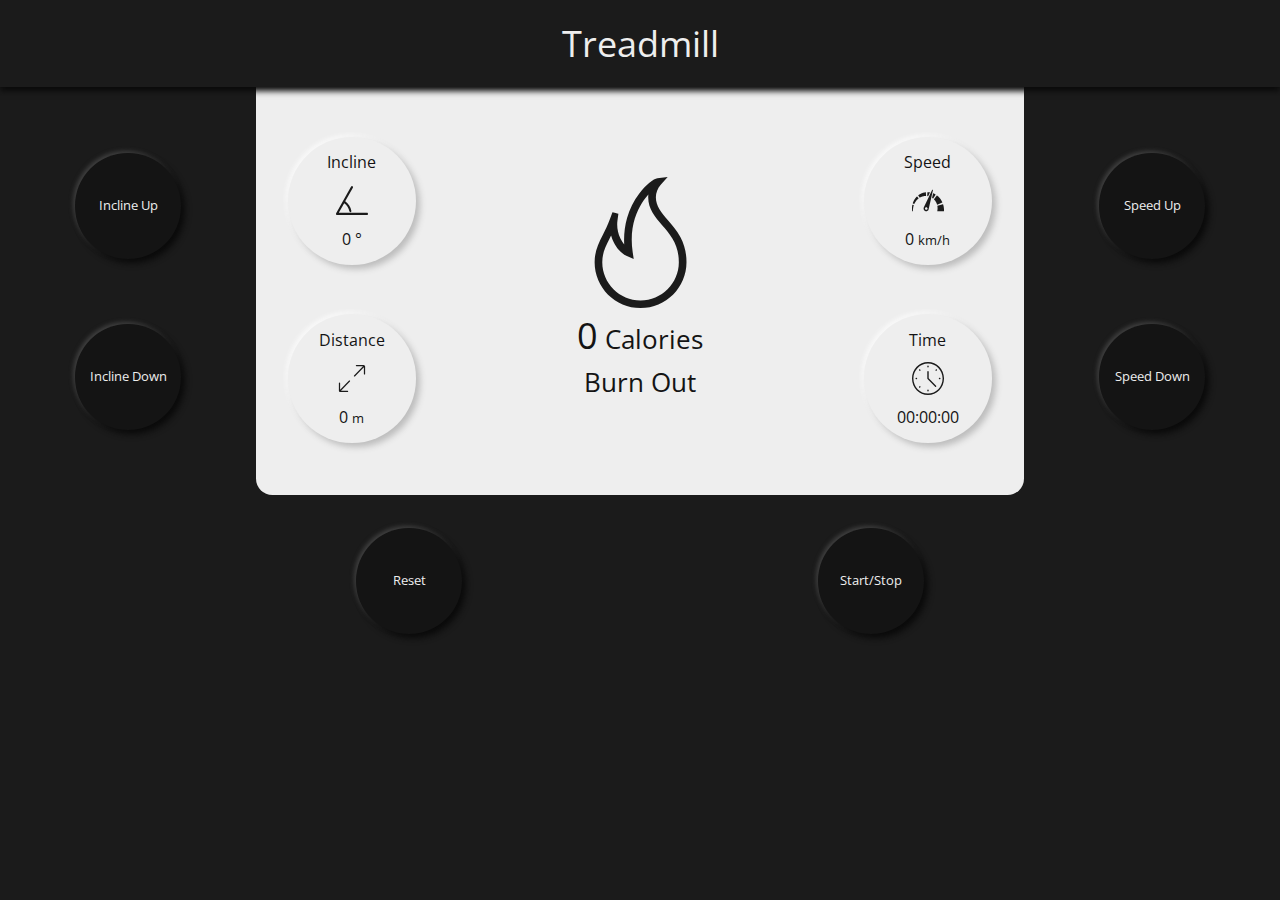
<file: index.html>
<!DOCTYPE html>
<html lang="en">
  <head>
    <!-- Manual Configuration -->
    <meta charset="UTF-8" />
    <meta http-equiv="X-UA-Compatible" content="IE=edge,chrome=1" />
    <meta
      name="viewport"
      content="width=device-width, initial-scale=1.0, viewport-fit=cover"
    />
    <!-- SEO Configuration -->
    <meta
      name="description"
      content="Rich and authoritative source of information from the world of bodybuilding"
    />
    <meta name="robots" content="NOINDEX,NOFOLLOW" />
    <title>Treadmill Simulator</title>
    <!-- Design Configuration -->
    <link
      rel="icon"
      sizes="16x16 24x24 32x32 48x48 64x64 96x96 144x144 192x192 196x196 256x256 384x384 512x512"
      type="image/x-icon"
      href="favicon.ico"
    />
    <meta
      name="theme-color"
      media="(prefers-color-scheme: dark)"
      content="#1b1b1b"
    />
    <meta
      name="theme-color"
      media="(prefers-color-scheme: light)"
      content="#eeeeee"
    />
    <!-- Page Configuration -->
    <link rel="preconnect" href="https://fonts.googleapis.com" />
    <link rel="preconnect" href="https://fonts.gstatic.com" crossorigin />
    <link
      href="https://fonts.googleapis.com/css2?family=Open+Sans:wght@300;400;500;600;700;800&display=block"
      rel="stylesheet"
    />
    <link rel="stylesheet" href="./style/main.css" />
    <script defer src="./js/TreadmillHandler.js"></script>
    <script defer src="./js/script.js"></script>
  </head>
  <body class="primary-bg--dark">
    <header class="treadmill-header treadmill-header--dark-shadow">
      <h1 class="primary-color--dark">Treadmill</h1>
    </header>
    <main class="treadmill-body">
      <section class="incline-tools-wrapper">
        <button
          id="incline-up"
          class="tool-button tool-button--hover secondary-bg--dark primary-color--dark tool-button--dark-shadow"
        >
          Incline Up
        </button>
        <button
          id="incline-down"
          class="tool-button tool-button--hover secondary-bg--dark primary-color--dark tool-button--dark-shadow"
        >
          Incline Down
        </button>
      </section>
      <section class="speed-tools-wrapper">
        <button
          id="speed-up"
          class="tool-button tool-button--hover secondary-bg--dark primary-color--dark tool-button--dark-shadow"
        >
          Speed Up
        </button>
        <button
          id="speed-down"
          class="tool-button tool-button--hover secondary-bg--dark primary-color--dark tool-button--dark-shadow"
        >
          Speed Down
        </button>
      </section>
      <section class="monitor-wrapper light-bg--dark">
        <div class="control-body">
          <div class="control-body__path">
            <div
              class="monitor-button dark-color--dark monitor-button--dark-shadow"
            >
              <span class="monitor-button__title">Incline</span>
              <img
                class="monitor-button__icon"
                src="./assets/icons/angle.svg"
                alt=""
              />
              <p class="monitor-button__message">
                <span
                  class="monitor-button__message--value"
                  id="treadmill-incline-value"
                  >0</span
                >
                <span class="monitor-button__message--unit">°</span>
              </p>
            </div>
            <div
              class="monitor-button dark-color--dark monitor-button--dark-shadow"
            >
              <span class="monitor-button__title">Distance</span>
              <img
                class="monitor-button__icon"
                src="./assets/icons/distance.svg"
                alt=""
              />
              <p class="monitor-button__message">
                <span
                  class="monitor-button__message--value"
                  id="treadmill-distance-value"
                  >0</span
                >
                <span
                  class="monitor-button__message--unit monitor-button__message--small"
                  >m</span
                >
              </p>
            </div>
          </div>
          <div class="control-body__calories">
            <img src="./assets/icons/flame.svg" alt="" />
            <p class="control-body__calories-message dark-color--dark">
              <span id="treadmill-calories-value">0</span> Calories <br />
              Burn Out
            </p>
          </div>
          <div class="control-body__heat">
            <div
              class="monitor-button dark-color--dark monitor-button--dark-shadow"
            >
              <span class="monitor-button__title">Speed</span>
              <img
                class="monitor-button__icon"
                src="./assets/icons/speed.svg"
                alt=""
              />
              <p class="monitor-button__message">
                <span
                  id="treadmill-speed-value"
                  class="monitor-button__message--value"
                  >0</span
                >
                <span
                  class="monitor-button__message--unit monitor-button__message--small"
                  >km/h</span
                >
              </p>
            </div>
            <div
              class="monitor-button dark-color--dark monitor-button--dark-shadow"
            >
              <span class="monitor-button__title">Time</span>
              <img
                class="monitor-button__icon"
                src="./assets/icons/time.svg"
                alt=""
              />
              <p class="monitor-button__message">
                <span
                  class="monitor-button__message--value"
                  id="treadmill-time-value"
                  >00:00:00</span
                >
              </p>
            </div>
          </div>
        </div>
      </section>
      <section class="treadmill-handler-wrapper">
        <button
          id="reset"
          class="tool-button tool-button--hover secondary-bg--dark primary-color--dark tool-button--dark-shadow"
        >
          Reset
        </button>
        <button
          id="start-stop"
          class="tool-button tool-button--hover secondary-bg--dark primary-color--dark tool-button--dark-shadow"
        >
          Start/Stop
        </button>
      </section>
    </main>
  </body>
</html>
</file>
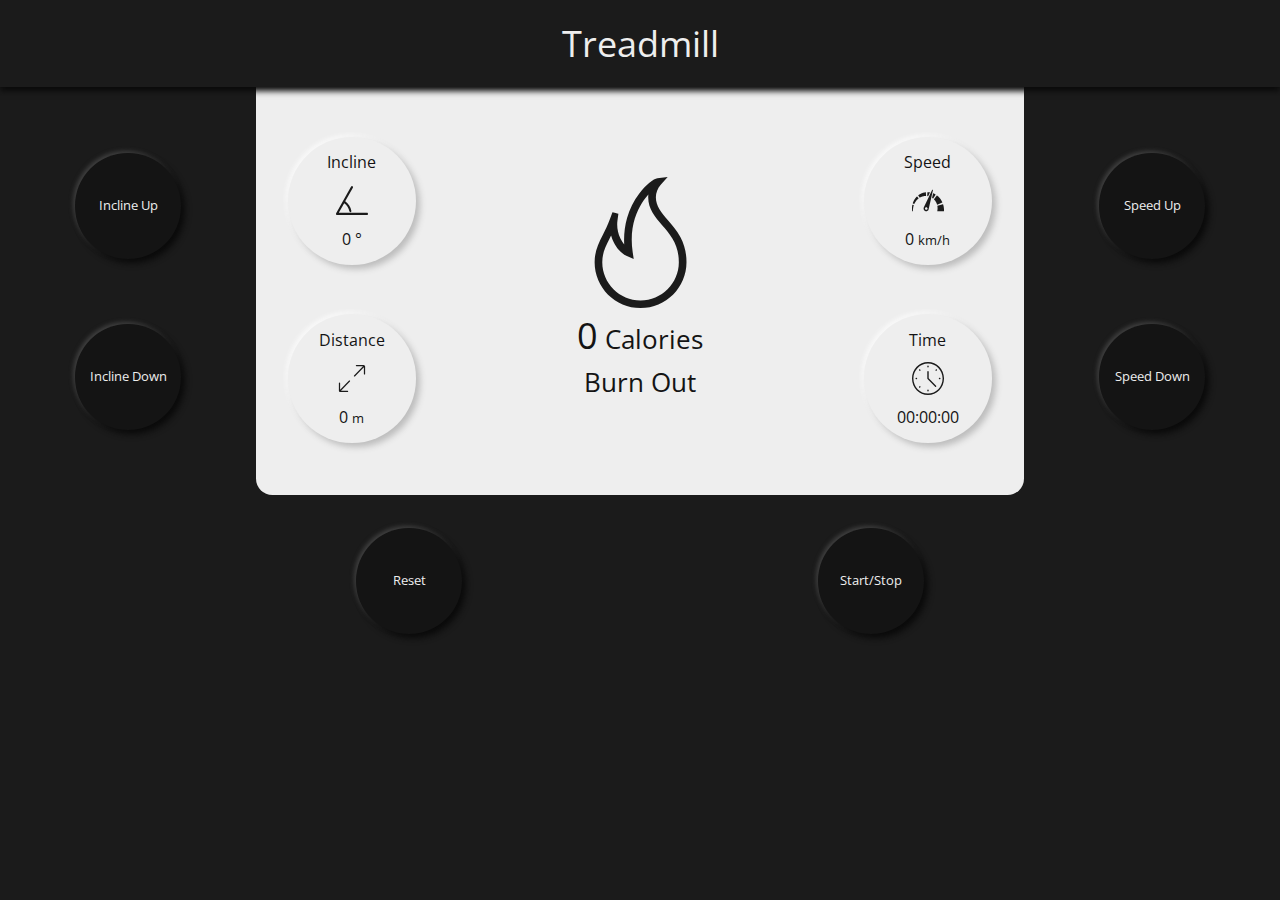
<file: index-t.html>
<!DOCTYPE html>
<html lang="en">
  <head>
    <!-- Manual Configuration -->
    <meta charset="UTF-8" />
    <meta http-equiv="X-UA-Compatible" content="IE=edge,chrome=1" />
    <meta
      name="viewport"
      content="width=device-width, initial-scale=1.0, viewport-fit=cover"
    />
    <!-- SEO Configuration -->
    <meta
      name="description"
      content="Rich and authoritative source of information from the world of bodybuilding"
    />
    <meta name="robots" content="NOINDEX,NOFOLLOW" />
    <title>Reliable Source In The World Of Bodybuilding | LegendBody</title>
    <!-- Design Configuration -->
    <link
      rel="icon"
      sizes="16x16 24x24 32x32 48x48 64x64 96x96 144x144 192x192 196x196 256x256 384x384 512x512"
      type="image/x-icon"
      href="favicon.ico"
    />
    <meta
      name="theme-color"
      media="(prefers-color-scheme: dark)"
      content="#1b1b1b"
    />
    <meta
      name="theme-color"
      media="(prefers-color-scheme: light)"
      content="#eeeeee"
    />
    <!-- Page Configuration -->
    <link rel="preconnect" href="https://fonts.googleapis.com" />
    <link rel="preconnect" href="https://fonts.gstatic.com" crossorigin />
    <link
      href="https://fonts.googleapis.com/css2?family=Open+Sans:wght@300;400;500;600;700;800&display=block"
      rel="stylesheet"
    />
    <link rel="stylesheet" href="./style/main-t.css" />
    <script defer src="./js/TreadmillHandler-t.js"></script>
    <script defer src="./js/script-t.js"></script>
  </head>
  <body class="primary-bg--dark">
    <header class="treadmill-header treadmill-header--dark-shadow">
      <h1 class="primary-color--dark">Treadmill</h1>
    </header>
    <main class="treadmill-body">
      <section class="incline-tools-wrapper">
        <button
          id="incline-up"
          class="tool-button tool-button--hover secondary-bg--dark primary-color--dark tool-button--dark-shadow"
        >
          Incline Up
        </button>
        <button
          id="incline-down"
          class="tool-button tool-button--hover secondary-bg--dark primary-color--dark tool-button--dark-shadow"
        >
          Incline Down
        </button>
      </section>
      <section class="speed-tools-wrapper">
        <button
          id="speed-up"
          class="tool-button tool-button--hover secondary-bg--dark primary-color--dark tool-button--dark-shadow"
        >
          Speed Up
        </button>
        <button
          id="speed-down"
          class="tool-button tool-button--hover secondary-bg--dark primary-color--dark tool-button--dark-shadow"
        >
          Speed Down
        </button>
      </section>
      <section class="monitor-wrapper light-bg--dark">
        <div class="control-body">
          <div class="control-body__path">
            <div
              class="monitor-button dark-color--dark monitor-button--dark-shadow"
            >
              <span class="monitor-button__title">Incline</span>
              <img
                class="monitor-button__icon"
                src="./assets/icons/angle.svg"
                alt=""
              />
              <p class="monitor-button__message">
                <span
                  class="monitor-button__message--value"
                  id="treadmill-incline-value"
                  >0</span
                >
                <span class="monitor-button__message--unit">°</span>
              </p>
            </div>
            <div
              class="monitor-button dark-color--dark monitor-button--dark-shadow"
            >
              <span class="monitor-button__title">Distance</span>
              <img
                class="monitor-button__icon"
                src="./assets/icons/distance.svg"
                alt=""
              />
              <p class="monitor-button__message">
                <span
                  class="monitor-button__message--value"
                  id="treadmill-distance-value"
                  >0</span
                >
                <span
                  class="monitor-button__message--unit monitor-button__message--small"
                  >m</span
                >
              </p>
            </div>
          </div>
          <div class="control-body__calories">
            <img src="./assets/icons/flame.svg" alt="" />
            <p class="control-body__calories-message dark-color--dark">
              <span id="treadmill-calories-value">0</span> Calories <br />
              Burn Out
            </p>
          </div>
          <div class="control-body__heat">
            <div
              class="monitor-button dark-color--dark monitor-button--dark-shadow"
            >
              <span class="monitor-button__title">Speed</span>
              <img
                class="monitor-button__icon"
                src="./assets/icons/speed.svg"
                alt=""
              />
              <p class="monitor-button__message">
                <span
                  id="treadmill-speed-value"
                  class="monitor-button__message--value"
                  >0</span
                >
                <span
                  class="monitor-button__message--unit monitor-button__message--small"
                  >km/h</span
                >
              </p>
            </div>
            <div
              class="monitor-button dark-color--dark monitor-button--dark-shadow"
            >
              <span class="monitor-button__title">Time</span>
              <img
                class="monitor-button__icon"
                src="./assets/icons/time.svg"
                alt=""
              />
              <p class="monitor-button__message">
                <span
                  class="monitor-button__message--value"
                  id="treadmill-time-value"
                  >00:00:00</span
                >
              </p>
            </div>
          </div>
        </div>
      </section>
      <section class="treadmill-handler-wrapper">
        <button
          id="reset"
          class="tool-button tool-button--hover secondary-bg--dark primary-color--dark tool-button--dark-shadow"
        >
          Reset
        </button>
        <button
          id="start-stop"
          class="tool-button tool-button--hover secondary-bg--dark primary-color--dark tool-button--dark-shadow"
        >
          Start/Stop
        </button>
      </section>
    </main>
  </body>
</html>
</file>
<file: style/main.css>
/************************************
*** Set Font Family ***
*************************************/
/**********************************
*** Dark Theme Color Palettes ***
***********************************/
/**********************************
*** For Defining Base Url Of Assets folder ***
*** $base-url: 'https://cdn.example.com/assets/'; => When You Use CDN ***
***********************************/
/**
 * Clear inner floats
 */
.clearfix:before,
.clearfix:after {
  content: ' ';
  display: table;
}

.clearfix:after {
  clear: both;
}

.clearfix {
  zoom: 1;
}

/**
 * Hide element while making it readable for screen readers
 * Shamelessly borrowed from HTML5Boilerplate & Bootstrap:
 * https://github.com/h5bp/html5-boilerplate/blob/a2356c1cbfc560c2b140d4ab507c2a4fdc9f58f0/src/css/main.css#L119
 * https://github.com/twbs/bootstrap/blob/cf5d94f6d5685c371dcb157af74a3c6b14ec8d8e/scss/mixins/_screen-reader.scss
 * https://gist.github.com/ffoodd/000b59f431e3e64e4ce1a24d5bb36034
 * https://kittygiraudel.com/2016/10/13/css-hide-and-seek/
 * https://www.a11yproject.com/posts/how-to-hide-content/
 */
.sr-only {
  border: 0 !important;
  clip: rect(1px, 1px, 1px, 1px) !important;
  /* 1 */
  -webkit-clip-path: inset(50%) !important;
  clip-path: inset(50%) !important;
  /* 2 */
  height: 1px !important;
  margin: -1px !important;
  overflow: hidden !important;
  padding: 0 !important;
  position: absolute !important;
  width: 1px !important;
  white-space: nowrap !important;
  /* 3 */
}

.sr-only-focusable:focus,
.sr-only-focusable:active {
  clip: auto !important;
  -webkit-clip-path: none !important;
  clip-path: none !important;
  height: auto !important;
  margin: auto !important;
  overflow: visible !important;
  width: auto !important;
  white-space: normal !important;
}

.unable-selection {
  -webkit-touch-callout: none;
  -webkit-user-select: none;
  -moz-user-select: none;
  -ms-user-select: none;
  user-select: none;
}

.d-none {
  display: none;
}

.hide {
  visibility: hidden;
  opacity: 0;
}

.show {
  visibility: visible;
  opacity: 1;
}

/*! normalize.css v8.0.1 | MIT License | github.com/necolas/normalize.css */
/* Document
   ========================================================================== */
/**
 * 1. Correct the line height in all browsers.
 * 2. Prevent adjustments of font size after orientation changes in iOS.
 */
html {
  line-height: 1.15;
  /* 1 */
  -webkit-text-size-adjust: 100%;
  /* 2 */
}

/* Sections
   ========================================================================== */
/**
 * Remove the margin in all browsers.
 */
body {
  margin: 0;
}

/**
 * Render the `main` element consistently in IE.
 */
main {
  display: block;
}

/**
 * Correct the font size and margin on `h1` elements within `section` and
 * `article` contexts in Chrome, Firefox, and Safari.
 */
h1 {
  font-size: 2em;
  margin: 0.67em 0;
}

/* Grouping content
   ========================================================================== */
/**
 * 1. Add the correct box sizing in Firefox.
 * 2. Show the overflow in Edge and IE.
 */
hr {
  -webkit-box-sizing: content-box;
          box-sizing: content-box;
  /* 1 */
  height: 0;
  /* 1 */
  overflow: visible;
  /* 2 */
}

/**
 * 1. Correct the inheritance and scaling of font size in all browsers.
 * 2. Correct the odd `em` font sizing in all browsers.
 */
pre {
  font-family: monospace, monospace;
  /* 1 */
  font-size: 1em;
  /* 2 */
}

/* Text-level semantics
   ========================================================================== */
/**
 * Remove the gray background on active links in IE 10.
 */
a {
  background-color: transparent;
}

/**
 * 1. Remove the bottom border in Chrome 57-
 * 2. Add the correct text decoration in Chrome, Edge, IE, Opera, and Safari.
 */
abbr[title] {
  border-bottom: none;
  /* 1 */
  text-decoration: underline;
  /* 2 */
  -webkit-text-decoration: underline dotted;
          text-decoration: underline dotted;
  /* 2 */
}

/**
 * Add the correct font weight in Chrome, Edge, and Safari.
 */
b,
strong {
  font-weight: bolder;
}

/**
 * 1. Correct the inheritance and scaling of font size in all browsers.
 * 2. Correct the odd `em` font sizing in all browsers.
 */
code,
kbd,
samp {
  font-family: monospace, monospace;
  /* 1 */
  font-size: 1em;
  /* 2 */
}

/**
 * Add the correct font size in all browsers.
 */
small {
  font-size: 80%;
}

/**
 * Prevent `sub` and `sup` elements from affecting the line height in
 * all browsers.
 */
sub,
sup {
  font-size: 75%;
  line-height: 0;
  position: relative;
  vertical-align: baseline;
}

sub {
  bottom: -0.25em;
}

sup {
  top: -0.5em;
}

/* Embedded content
   ========================================================================== */
/**
 * Remove the border on images inside links in IE 10.
 */
img {
  border-style: none;
}

/* Forms
   ========================================================================== */
/**
 * 1. Change the font styles in all browsers.
 * 2. Remove the margin in Firefox and Safari.
 */
button,
input,
optgroup,
select,
textarea {
  font-family: inherit;
  /* 1 */
  font-size: 100%;
  /* 1 */
  line-height: 1.15;
  /* 1 */
  margin: 0;
  /* 2 */
}

/**
 * Show the overflow in IE.
 * 1. Show the overflow in Edge.
 */
button,
input {
  /* 1 */
  overflow: visible;
}

/**
 * Remove the inheritance of text transform in Edge, Firefox, and IE.
 * 1. Remove the inheritance of text transform in Firefox.
 */
button,
select {
  /* 1 */
  text-transform: none;
}

/**
 * Correct the inability to style clickable types in iOS and Safari.
 */
button,
[type="button"],
[type="reset"],
[type="submit"] {
  -webkit-appearance: button;
}

/**
 * Remove the inner border and padding in Firefox.
 */
button::-moz-focus-inner,
[type="button"]::-moz-focus-inner,
[type="reset"]::-moz-focus-inner,
[type="submit"]::-moz-focus-inner {
  border-style: none;
  padding: 0;
}

/**
 * Restore the focus styles unset by the previous rule.
 */
button:-moz-focusring,
[type="button"]:-moz-focusring,
[type="reset"]:-moz-focusring,
[type="submit"]:-moz-focusring {
  outline: 1px dotted ButtonText;
}

/**
 * Correct the padding in Firefox.
 */
fieldset {
  padding: 0.35em 0.75em 0.625em;
}

/**
 * 1. Correct the text wrapping in Edge and IE.
 * 2. Correct the color inheritance from `fieldset` elements in IE.
 * 3. Remove the padding so developers are not caught out when they zero out
 *    `fieldset` elements in all browsers.
 */
legend {
  -webkit-box-sizing: border-box;
          box-sizing: border-box;
  /* 1 */
  color: inherit;
  /* 2 */
  display: table;
  /* 1 */
  max-width: 100%;
  /* 1 */
  padding: 0;
  /* 3 */
  white-space: normal;
  /* 1 */
}

/**
 * Add the correct vertical alignment in Chrome, Firefox, and Opera.
 */
progress {
  vertical-align: baseline;
}

/**
 * Remove the default vertical scrollbar in IE 10+.
 */
textarea {
  overflow: auto;
}

/**
 * 1. Add the correct box sizing in IE 10.
 * 2. Remove the padding in IE 10.
 */
[type="checkbox"],
[type="radio"] {
  -webkit-box-sizing: border-box;
          box-sizing: border-box;
  /* 1 */
  padding: 0;
  /* 2 */
}

/**
 * Correct the cursor style of increment and decrement buttons in Chrome.
 */
[type="number"]::-webkit-inner-spin-button,
[type="number"]::-webkit-outer-spin-button {
  height: auto;
}

/**
 * 1. Correct the odd appearance in Chrome and Safari.
 * 2. Correct the outline style in Safari.
 */
[type="search"] {
  -webkit-appearance: textfield;
  /* 1 */
  outline-offset: -2px;
  /* 2 */
}

/**
 * Remove the inner padding in Chrome and Safari on macOS.
 */
[type="search"]::-webkit-search-decoration {
  -webkit-appearance: none;
}

/**
 * 1. Correct the inability to style clickable types in iOS and Safari.
 * 2. Change font properties to `inherit` in Safari.
 */
::-webkit-file-upload-button {
  -webkit-appearance: button;
  /* 1 */
  font: inherit;
  /* 2 */
}

/* Interactive
   ========================================================================== */
/*
 * Add the correct display in Edge, IE 10+, and Firefox.
 */
details {
  display: block;
}

/*
 * Add the correct display in all browsers.
 */
summary {
  display: list-item;
}

/* Misc
   ========================================================================== */
/**
 * Add the correct display in IE 10+.
 */
template {
  display: none;
}

/**
 * Add the correct display in IE 10.
 */
[hidden] {
  display: none;
}

/**
 * Set root font size to 10px
 */
:root {
  font-size: 62.5%;
}

/**
 * Set up a decent box model on the root element
 */
html {
  -webkit-box-sizing: border-box;
          box-sizing: border-box;
}

/**
 * Make all elements from the DOM inherit from the parent box-sizing
 * Since `*` has a specificity of 0, it does not override the `html` value
 * making all elements inheriting from the root box-sizing value
 * See: https://css-tricks.com/inheriting-box-sizing-probably-slightly-better-best-practice/
 */
*,
*::before,
*::after {
  -webkit-box-sizing: inherit;
          box-sizing: inherit;
}

/**
 * Remove default margin
 */
body,
h1,
h2,
h3,
h4,
p,
li,
figure,
figcaption,
blockquote,
dl,
dd {
  margin: 0;
  padding: 0;
}

/**
 * Remove list styles on ul, ol elements with a list role, which suggests default styling will be removed
 */
ul[role='list'],
ol[role='list'] {
  list-style: none;
}

/**
 * Set core root defaults
 */
html:focus-within {
  scroll-behavior: smooth;
}

/**
 * Set core body defaults
 */
body {
  min-height: 100vh;
  position: relative;
}

/**
 * A elements that don't have a class get default styles
 */
a:not([class]) {
  text-decoration-skip-ink: auto;
}

a[class] {
  text-decoration: none;
}

/**
 * Make images easier to work with
 */
img,
picture,
video,
iframe {
  max-width: 100%;
  display: block;
}

/**
 * Inherit fonts for inputs and buttons
 */
input,
button,
textarea,
select {
  font: inherit;
}

/**
 * Remove all animations, transitions and smooth scroll for people that prefer not to see them
 */
@media (prefers-reduced-motion: reduce) {
  html:focus-within {
    scroll-behavior: auto;
  }
  *,
  *::before,
  *::after {
    -webkit-animation-duration: 0.01ms !important;
            animation-duration: 0.01ms !important;
    -webkit-animation-iteration-count: 1 !important;
            animation-iteration-count: 1 !important;
    -webkit-transition-duration: 0.01ms !important;
            transition-duration: 0.01ms !important;
    scroll-behavior: auto !important;
  }
}

/**
 * Basic typography style for copy text
 */
body {
  font-family: "Open Sans", sans-serif;
  font-display: block;
  text-rendering: auto;
  line-height: 1.5;
}

/**
 * stop text from getting too wide by limiting how wide the container can be
 */
article {
  line-height: 1.65;
}

body {
  display: -webkit-box;
  display: -ms-flexbox;
  display: flex;
  -webkit-box-orient: vertical;
  -webkit-box-direction: normal;
      -ms-flex-direction: column;
          flex-direction: column;
  -webkit-box-pack: start;
      -ms-flex-pack: start;
          justify-content: flex-start;
  -webkit-box-align: center;
      -ms-flex-align: center;
          align-items: center;
}

.treadmill-body {
  width: 100%;
  -webkit-box-flex: 1;
      -ms-flex-positive: 1;
          flex-grow: 1;
  position: relative;
  display: -webkit-box;
  display: -ms-flexbox;
  display: flex;
  -ms-flex-wrap: wrap;
      flex-wrap: wrap;
  -ms-flex-line-pack: start;
      align-content: flex-start;
}

.incline-tools-wrapper {
  width: 100%;
  -webkit-box-ordinal-group: 5;
      -ms-flex-order: 4;
          order: 4;
  display: -webkit-box;
  display: -ms-flexbox;
  display: flex;
  -webkit-box-orient: vertical;
  -webkit-box-direction: normal;
      -ms-flex-direction: column;
          flex-direction: column;
  -webkit-box-pack: space-evenly;
      -ms-flex-pack: space-evenly;
          justify-content: space-evenly;
  -webkit-box-align: center;
      -ms-flex-align: center;
          align-items: center;
  padding: calc(4rem + 2vw) 0;
}

.incline-tools-wrapper > * + * {
  margin-top: calc(4rem + 2vw);
}

@media only screen and (min-width: 575.99px) {
  .incline-tools-wrapper {
    width: 50%;
    -webkit-box-ordinal-group: 4;
        -ms-flex-order: 3;
            order: 3;
  }
}

@media only screen and (min-width: 767.99px) {
  .incline-tools-wrapper {
    -webkit-box-ordinal-group: 3;
        -ms-flex-order: 2;
            order: 2;
  }
}

@media only screen and (min-width: 991.99px) {
  .incline-tools-wrapper {
    width: 20%;
    -webkit-box-ordinal-group: 2;
        -ms-flex-order: 1;
            order: 1;
  }
}

.speed-tools-wrapper {
  width: 100%;
  -webkit-box-ordinal-group: 4;
      -ms-flex-order: 3;
          order: 3;
  display: -webkit-box;
  display: -ms-flexbox;
  display: flex;
  -webkit-box-orient: vertical;
  -webkit-box-direction: normal;
      -ms-flex-direction: column;
          flex-direction: column;
  -webkit-box-pack: space-evenly;
      -ms-flex-pack: space-evenly;
          justify-content: space-evenly;
  -webkit-box-align: center;
      -ms-flex-align: center;
          align-items: center;
  padding: calc(4rem + 2vw) 0;
}

.speed-tools-wrapper > * + * {
  margin-top: calc(4rem + 2vw);
}

@media only screen and (min-width: 575.99px) {
  .speed-tools-wrapper {
    width: 50%;
    -webkit-box-ordinal-group: 4;
        -ms-flex-order: 3;
            order: 3;
  }
}

@media only screen and (min-width: 767.99px) {
  .speed-tools-wrapper {
    -webkit-box-ordinal-group: 3;
        -ms-flex-order: 2;
            order: 2;
  }
}

@media only screen and (min-width: 991.99px) {
  .speed-tools-wrapper {
    width: 20%;
    -webkit-box-ordinal-group: 4;
        -ms-flex-order: 3;
            order: 3;
  }
}

.monitor-wrapper {
  width: 100%;
  -webkit-box-ordinal-group: 2;
      -ms-flex-order: 1;
          order: 1;
  display: -webkit-box;
  display: -ms-flexbox;
  display: flex;
  -webkit-box-orient: vertical;
  -webkit-box-direction: normal;
      -ms-flex-direction: column;
          flex-direction: column;
  -webkit-box-pack: start;
      -ms-flex-pack: start;
          justify-content: flex-start;
  -webkit-box-align: center;
      -ms-flex-align: center;
          align-items: center;
}

@media only screen and (min-width: 991.99px) {
  .monitor-wrapper {
    -webkit-box-ordinal-group: 3;
        -ms-flex-order: 2;
            order: 2;
    width: 60%;
    border-radius: 0 0 calc(1rem + 0.5vw) calc(1rem + 0.5vw);
  }
}

.treadmill-handler-wrapper {
  width: 100%;
  -webkit-box-ordinal-group: 3;
      -ms-flex-order: 2;
          order: 2;
  display: -webkit-box;
  display: -ms-flexbox;
  display: flex;
  -webkit-box-orient: vertical;
  -webkit-box-direction: normal;
      -ms-flex-direction: column;
          flex-direction: column;
  -webkit-box-pack: space-evenly;
      -ms-flex-pack: space-evenly;
          justify-content: space-evenly;
  -webkit-box-align: center;
      -ms-flex-align: center;
          align-items: center;
  padding: calc(4rem + 2vw) 0;
}

.treadmill-handler-wrapper > * + * {
  margin-top: calc(4rem + 2vw);
}

@media only screen and (min-width: 575.99px) {
  .treadmill-handler-wrapper {
    display: -webkit-box;
    display: -ms-flexbox;
    display: flex;
    -webkit-box-orient: horizontal;
    -webkit-box-direction: normal;
        -ms-flex-direction: row;
            flex-direction: row;
    -webkit-box-pack: space-evenly;
        -ms-flex-pack: space-evenly;
            justify-content: space-evenly;
    -webkit-box-align: center;
        -ms-flex-align: center;
            align-items: center;
    padding: calc(2rem + 1vw) 0;
  }
  .treadmill-handler-wrapper > * + * {
    margin-top: 0;
  }
}

@media only screen and (min-width: 767.99px) {
  .treadmill-handler-wrapper {
    -webkit-box-ordinal-group: 4;
        -ms-flex-order: 3;
            order: 3;
  }
}

@media only screen and (min-width: 991.99px) {
  .treadmill-handler-wrapper {
    -webkit-box-ordinal-group: 5;
        -ms-flex-order: 4;
            order: 4;
  }
}

.treadmill-header {
  width: 100%;
  text-align: center;
  padding: calc(1rem + 0.5vw);
  z-index: 100;
}

.treadmill-header h1 {
  font-size: calc(3rem + 0.5vw);
  font-weight: 400;
}

.tool-button {
  width: calc(8rem + 2vw);
  height: calc(8rem + 2vw);
  border: 0;
  outline: 0;
  border-radius: 50%;
  -webkit-transition: -webkit-box-shadow 250ms ease, -webkit-transform 200ms ease;
  transition: -webkit-box-shadow 250ms ease, -webkit-transform 200ms ease;
  transition: box-shadow 250ms ease, transform 200ms ease;
  transition: box-shadow 250ms ease, transform 200ms ease, -webkit-box-shadow 250ms ease, -webkit-transform 200ms ease;
  cursor: pointer;
  font-size: calc(1rem + 0.25vw);
  font-weight: 400;
}

.tool-button.active {
  -webkit-transform: scale(0.95);
          transform: scale(0.95);
}

.monitor-button {
  width: calc(9rem + 3vw);
  height: calc(9rem + 3vw);
  display: -webkit-box;
  display: -ms-flexbox;
  display: flex;
  -webkit-box-orient: vertical;
  -webkit-box-direction: normal;
      -ms-flex-direction: column;
          flex-direction: column;
  -webkit-box-pack: center;
      -ms-flex-pack: center;
          justify-content: center;
  -webkit-box-align: center;
      -ms-flex-align: center;
          align-items: center;
  border: 0;
  outline: 0;
  border-radius: 50%;
  -webkit-transition: -webkit-box-shadow 250ms ease, -webkit-transform 100ms ease;
  transition: -webkit-box-shadow 250ms ease, -webkit-transform 100ms ease;
  transition: box-shadow 250ms ease, transform 100ms ease;
  transition: box-shadow 250ms ease, transform 100ms ease, -webkit-box-shadow 250ms ease, -webkit-transform 100ms ease;
}

.monitor-button__title {
  font-size: calc(1rem + 0.5vw);
  font-weight: 400;
}

.monitor-button__icon {
  width: calc(2rem + 1vw);
  height: calc(2rem + 1vw);
  margin: calc(0.6rem + 0.3vw) 0;
}

.monitor-button__message {
  font-size: calc(1rem + 0.5vw);
  font-weight: 400;
}

.monitor-button__message--small {
  font-size: calc(0.8rem + 0.4vw);
  font-weight: 400;
}

.control-body {
  width: 100%;
  -webkit-box-flex: 1;
      -ms-flex-positive: 1;
          flex-grow: 1;
  position: relative;
  display: -webkit-box;
  display: -ms-flexbox;
  display: flex;
  -ms-flex-wrap: wrap;
      flex-wrap: wrap;
  -ms-flex-line-pack: start;
      align-content: flex-start;
  overflow: auto;
}

.control-body__path {
  width: 100%;
  -webkit-box-ordinal-group: 4;
      -ms-flex-order: 3;
          order: 3;
  display: -webkit-box;
  display: -ms-flexbox;
  display: flex;
  -webkit-box-orient: vertical;
  -webkit-box-direction: normal;
      -ms-flex-direction: column;
          flex-direction: column;
  -webkit-box-pack: space-evenly;
      -ms-flex-pack: space-evenly;
          justify-content: space-evenly;
  -webkit-box-align: center;
      -ms-flex-align: center;
          align-items: center;
  padding: calc(3rem + 1.5vw) 0;
}

.control-body__path > * + * {
  margin-top: calc(3rem + 1.5vw);
}

@media only screen and (min-width: 575.99px) {
  .control-body__path {
    width: 50%;
    -webkit-box-ordinal-group: 3;
        -ms-flex-order: 2;
            order: 2;
  }
}

@media only screen and (min-width: 767.99px) {
  .control-body__path {
    width: 25%;
    -webkit-box-ordinal-group: 2;
        -ms-flex-order: 1;
            order: 1;
  }
}

.control-body__calories {
  width: 100%;
  -webkit-box-ordinal-group: 2;
      -ms-flex-order: 1;
          order: 1;
  display: -webkit-box;
  display: -ms-flexbox;
  display: flex;
  -webkit-box-orient: vertical;
  -webkit-box-direction: normal;
      -ms-flex-direction: column;
          flex-direction: column;
  -webkit-box-pack: center;
      -ms-flex-pack: center;
          justify-content: center;
  -webkit-box-align: center;
      -ms-flex-align: center;
          align-items: center;
}

@media only screen and (min-width: 767.99px) {
  .control-body__calories {
    width: 50%;
    -webkit-box-ordinal-group: 3;
        -ms-flex-order: 2;
            order: 2;
  }
}

.control-body__calories img {
  width: calc(8rem + 4vw);
  height: calc(8rem + 4vw);
}

.control-body__calories-message {
  font-size: calc(2rem + 0.5vw);
  font-weight: 400;
  text-align: center;
}

.control-body__calories-message span {
  font-size: calc(3rem + 0.5vw);
}

.control-body__heat {
  width: 100%;
  -webkit-box-ordinal-group: 3;
      -ms-flex-order: 2;
          order: 2;
  display: -webkit-box;
  display: -ms-flexbox;
  display: flex;
  -webkit-box-orient: vertical;
  -webkit-box-direction: normal;
      -ms-flex-direction: column;
          flex-direction: column;
  -webkit-box-pack: space-evenly;
      -ms-flex-pack: space-evenly;
          justify-content: space-evenly;
  -webkit-box-align: center;
      -ms-flex-align: center;
          align-items: center;
  padding: calc(3rem + 1.5vw) 0;
}

.control-body__heat > * + * {
  margin-top: calc(3rem + 1.5vw);
}

@media only screen and (min-width: 575.99px) {
  .control-body__heat {
    width: 50%;
    -webkit-box-ordinal-group: 3;
        -ms-flex-order: 2;
            order: 2;
  }
}

@media only screen and (min-width: 767.99px) {
  .control-body__heat {
    width: 25%;
    -webkit-box-ordinal-group: 4;
        -ms-flex-order: 3;
            order: 3;
  }
}

.primary-bg--dark {
  background-color: #1b1b1b;
}

.secondary-bg--dark {
  background-color: #141414;
}

.tertiary-bg--dark {
  background-color: #0a0a0a;
}

.light-bg--dark {
  background-color: #eeeeee;
}

.primary-color--dark {
  color: #eeeeee;
}

.secondary-color--dark {
  color: #bdbdbd;
}

.dark-color--dark {
  color: #141414;
}

.treadmill-header--dark-shadow {
  -webkit-box-shadow: 0px 4px 6px #0a0a0a;
          box-shadow: 0px 4px 6px #0a0a0a;
}

@media only screen and (min-width: 1499.99px) {
  .treadmill-header--dark-shadow {
    -webkit-box-shadow: 0px 8px 10px #0a0a0a;
            box-shadow: 0px 8px 10px #0a0a0a;
  }
}

.tool-button--dark-shadow {
  -webkit-box-shadow: 4px 4px 6px #0a0a0a, -2px -2px 4px #424242;
          box-shadow: 4px 4px 6px #0a0a0a, -2px -2px 4px #424242;
}

.tool-button--dark-shadow:hover, .tool-button--dark-shadow:focus {
  -webkit-box-shadow: 4px 4px 6px #0a0a0a, -2px -2px 4px #424242, inset 4px 4px 6px #0a0a0a, inset -2px -2px 4px #424242;
          box-shadow: 4px 4px 6px #0a0a0a, -2px -2px 4px #424242, inset 4px 4px 6px #0a0a0a, inset -2px -2px 4px #424242;
}

.monitor-button--dark-shadow {
  -webkit-box-shadow: 4px 4px 6px #bdbdbd, -2px -2px 4px #fafafa;
          box-shadow: 4px 4px 6px #bdbdbd, -2px -2px 4px #fafafa;
}
/*# sourceMappingURL=main.css.map */
</file>
<file: style/main-t.css>
/************************************
*** Set Font Family ***
*************************************/
/**********************************
*** Dark Theme Color Palettes ***
***********************************/
/**********************************
*** For Defining Base Url Of Assets folder ***
*** $base-url: 'https://cdn.example.com/assets/'; => When You Use CDN ***
***********************************/
/**
 * Clear inner floats
 */
.clearfix:before,
.clearfix:after {
  content: ' ';
  display: table;
}

.clearfix:after {
  clear: both;
}

.clearfix {
  zoom: 1;
}

/**
 * Hide element while making it readable for screen readers
 * Shamelessly borrowed from HTML5Boilerplate & Bootstrap:
 * https://github.com/h5bp/html5-boilerplate/blob/a2356c1cbfc560c2b140d4ab507c2a4fdc9f58f0/src/css/main.css#L119
 * https://github.com/twbs/bootstrap/blob/cf5d94f6d5685c371dcb157af74a3c6b14ec8d8e/scss/mixins/_screen-reader.scss
 * https://gist.github.com/ffoodd/000b59f431e3e64e4ce1a24d5bb36034
 * https://kittygiraudel.com/2016/10/13/css-hide-and-seek/
 * https://www.a11yproject.com/posts/how-to-hide-content/
 */
.sr-only {
  border: 0 !important;
  clip: rect(1px, 1px, 1px, 1px) !important;
  /* 1 */
  -webkit-clip-path: inset(50%) !important;
  clip-path: inset(50%) !important;
  /* 2 */
  height: 1px !important;
  margin: -1px !important;
  overflow: hidden !important;
  padding: 0 !important;
  position: absolute !important;
  width: 1px !important;
  white-space: nowrap !important;
  /* 3 */
}

.sr-only-focusable:focus,
.sr-only-focusable:active {
  clip: auto !important;
  -webkit-clip-path: none !important;
  clip-path: none !important;
  height: auto !important;
  margin: auto !important;
  overflow: visible !important;
  width: auto !important;
  white-space: normal !important;
}

.unable-selection {
  -webkit-touch-callout: none;
  -webkit-user-select: none;
  -moz-user-select: none;
  -ms-user-select: none;
  user-select: none;
}

.d-none {
  display: none;
}

.hide {
  visibility: hidden;
  opacity: 0;
}

.show {
  visibility: visible;
  opacity: 1;
}

/*! normalize.css v8.0.1 | MIT License | github.com/necolas/normalize.css */
/* Document
   ========================================================================== */
/**
 * 1. Correct the line height in all browsers.
 * 2. Prevent adjustments of font size after orientation changes in iOS.
 */
html {
  line-height: 1.15;
  /* 1 */
  -webkit-text-size-adjust: 100%;
  /* 2 */
}

/* Sections
   ========================================================================== */
/**
 * Remove the margin in all browsers.
 */
body {
  margin: 0;
}

/**
 * Render the `main` element consistently in IE.
 */
main {
  display: block;
}

/**
 * Correct the font size and margin on `h1` elements within `section` and
 * `article` contexts in Chrome, Firefox, and Safari.
 */
h1 {
  font-size: 2em;
  margin: 0.67em 0;
}

/* Grouping content
   ========================================================================== */
/**
 * 1. Add the correct box sizing in Firefox.
 * 2. Show the overflow in Edge and IE.
 */
hr {
  -webkit-box-sizing: content-box;
          box-sizing: content-box;
  /* 1 */
  height: 0;
  /* 1 */
  overflow: visible;
  /* 2 */
}

/**
 * 1. Correct the inheritance and scaling of font size in all browsers.
 * 2. Correct the odd `em` font sizing in all browsers.
 */
pre {
  font-family: monospace, monospace;
  /* 1 */
  font-size: 1em;
  /* 2 */
}

/* Text-level semantics
   ========================================================================== */
/**
 * Remove the gray background on active links in IE 10.
 */
a {
  background-color: transparent;
}

/**
 * 1. Remove the bottom border in Chrome 57-
 * 2. Add the correct text decoration in Chrome, Edge, IE, Opera, and Safari.
 */
abbr[title] {
  border-bottom: none;
  /* 1 */
  text-decoration: underline;
  /* 2 */
  -webkit-text-decoration: underline dotted;
          text-decoration: underline dotted;
  /* 2 */
}

/**
 * Add the correct font weight in Chrome, Edge, and Safari.
 */
b,
strong {
  font-weight: bolder;
}

/**
 * 1. Correct the inheritance and scaling of font size in all browsers.
 * 2. Correct the odd `em` font sizing in all browsers.
 */
code,
kbd,
samp {
  font-family: monospace, monospace;
  /* 1 */
  font-size: 1em;
  /* 2 */
}

/**
 * Add the correct font size in all browsers.
 */
small {
  font-size: 80%;
}

/**
 * Prevent `sub` and `sup` elements from affecting the line height in
 * all browsers.
 */
sub,
sup {
  font-size: 75%;
  line-height: 0;
  position: relative;
  vertical-align: baseline;
}

sub {
  bottom: -0.25em;
}

sup {
  top: -0.5em;
}

/* Embedded content
   ========================================================================== */
/**
 * Remove the border on images inside links in IE 10.
 */
img {
  border-style: none;
}

/* Forms
   ========================================================================== */
/**
 * 1. Change the font styles in all browsers.
 * 2. Remove the margin in Firefox and Safari.
 */
button,
input,
optgroup,
select,
textarea {
  font-family: inherit;
  /* 1 */
  font-size: 100%;
  /* 1 */
  line-height: 1.15;
  /* 1 */
  margin: 0;
  /* 2 */
}

/**
 * Show the overflow in IE.
 * 1. Show the overflow in Edge.
 */
button,
input {
  /* 1 */
  overflow: visible;
}

/**
 * Remove the inheritance of text transform in Edge, Firefox, and IE.
 * 1. Remove the inheritance of text transform in Firefox.
 */
button,
select {
  /* 1 */
  text-transform: none;
}

/**
 * Correct the inability to style clickable types in iOS and Safari.
 */
button,
[type="button"],
[type="reset"],
[type="submit"] {
  -webkit-appearance: button;
}

/**
 * Remove the inner border and padding in Firefox.
 */
button::-moz-focus-inner,
[type="button"]::-moz-focus-inner,
[type="reset"]::-moz-focus-inner,
[type="submit"]::-moz-focus-inner {
  border-style: none;
  padding: 0;
}

/**
 * Restore the focus styles unset by the previous rule.
 */
button:-moz-focusring,
[type="button"]:-moz-focusring,
[type="reset"]:-moz-focusring,
[type="submit"]:-moz-focusring {
  outline: 1px dotted ButtonText;
}

/**
 * Correct the padding in Firefox.
 */
fieldset {
  padding: 0.35em 0.75em 0.625em;
}

/**
 * 1. Correct the text wrapping in Edge and IE.
 * 2. Correct the color inheritance from `fieldset` elements in IE.
 * 3. Remove the padding so developers are not caught out when they zero out
 *    `fieldset` elements in all browsers.
 */
legend {
  -webkit-box-sizing: border-box;
          box-sizing: border-box;
  /* 1 */
  color: inherit;
  /* 2 */
  display: table;
  /* 1 */
  max-width: 100%;
  /* 1 */
  padding: 0;
  /* 3 */
  white-space: normal;
  /* 1 */
}

/**
 * Add the correct vertical alignment in Chrome, Firefox, and Opera.
 */
progress {
  vertical-align: baseline;
}

/**
 * Remove the default vertical scrollbar in IE 10+.
 */
textarea {
  overflow: auto;
}

/**
 * 1. Add the correct box sizing in IE 10.
 * 2. Remove the padding in IE 10.
 */
[type="checkbox"],
[type="radio"] {
  -webkit-box-sizing: border-box;
          box-sizing: border-box;
  /* 1 */
  padding: 0;
  /* 2 */
}

/**
 * Correct the cursor style of increment and decrement buttons in Chrome.
 */
[type="number"]::-webkit-inner-spin-button,
[type="number"]::-webkit-outer-spin-button {
  height: auto;
}

/**
 * 1. Correct the odd appearance in Chrome and Safari.
 * 2. Correct the outline style in Safari.
 */
[type="search"] {
  -webkit-appearance: textfield;
  /* 1 */
  outline-offset: -2px;
  /* 2 */
}

/**
 * Remove the inner padding in Chrome and Safari on macOS.
 */
[type="search"]::-webkit-search-decoration {
  -webkit-appearance: none;
}

/**
 * 1. Correct the inability to style clickable types in iOS and Safari.
 * 2. Change font properties to `inherit` in Safari.
 */
::-webkit-file-upload-button {
  -webkit-appearance: button;
  /* 1 */
  font: inherit;
  /* 2 */
}

/* Interactive
   ========================================================================== */
/*
 * Add the correct display in Edge, IE 10+, and Firefox.
 */
details {
  display: block;
}

/*
 * Add the correct display in all browsers.
 */
summary {
  display: list-item;
}

/* Misc
   ========================================================================== */
/**
 * Add the correct display in IE 10+.
 */
template {
  display: none;
}

/**
 * Add the correct display in IE 10.
 */
[hidden] {
  display: none;
}

/**
 * Set root font size to 10px
 */
:root {
  font-size: 62.5%;
}

/**
 * Set up a decent box model on the root element
 */
html {
  -webkit-box-sizing: border-box;
          box-sizing: border-box;
}

/**
 * Make all elements from the DOM inherit from the parent box-sizing
 * Since `*` has a specificity of 0, it does not override the `html` value
 * making all elements inheriting from the root box-sizing value
 * See: https://css-tricks.com/inheriting-box-sizing-probably-slightly-better-best-practice/
 */
*,
*::before,
*::after {
  -webkit-box-sizing: inherit;
          box-sizing: inherit;
}

/**
 * Remove default margin
 */
body,
h1,
h2,
h3,
h4,
p,
li,
figure,
figcaption,
blockquote,
dl,
dd {
  margin: 0;
  padding: 0;
}

/**
 * Remove list styles on ul, ol elements with a list role, which suggests default styling will be removed
 */
ul[role='list'],
ol[role='list'] {
  list-style: none;
}

/**
 * Set core root defaults
 */
html:focus-within {
  scroll-behavior: smooth;
}

/**
 * Set core body defaults
 */
body {
  min-height: 100vh;
  position: relative;
}

/**
 * A elements that don't have a class get default styles
 */
a:not([class]) {
  text-decoration-skip-ink: auto;
}

a[class] {
  text-decoration: none;
}

/**
 * Make images easier to work with
 */
img,
picture,
video,
iframe {
  max-width: 100%;
  display: block;
}

/**
 * Inherit fonts for inputs and buttons
 */
input,
button,
textarea,
select {
  font: inherit;
}

/**
 * Remove all animations, transitions and smooth scroll for people that prefer not to see them
 */
@media (prefers-reduced-motion: reduce) {
  html:focus-within {
    scroll-behavior: auto;
  }
  *,
  *::before,
  *::after {
    -webkit-animation-duration: 0.01ms !important;
            animation-duration: 0.01ms !important;
    -webkit-animation-iteration-count: 1 !important;
            animation-iteration-count: 1 !important;
    -webkit-transition-duration: 0.01ms !important;
            transition-duration: 0.01ms !important;
    scroll-behavior: auto !important;
  }
}

/**
 * Basic typography style for copy text
 */
body {
  font-family: "Open Sans", sans-serif;
  font-display: block;
  text-rendering: auto;
  line-height: 1.5;
}

/**
 * stop text from getting too wide by limiting how wide the container can be
 */
article {
  line-height: 1.65;
}

body {
  display: -webkit-box;
  display: -ms-flexbox;
  display: flex;
  -webkit-box-orient: vertical;
  -webkit-box-direction: normal;
      -ms-flex-direction: column;
          flex-direction: column;
  -webkit-box-pack: start;
      -ms-flex-pack: start;
          justify-content: flex-start;
  -webkit-box-align: center;
      -ms-flex-align: center;
          align-items: center;
}

.treadmill-body {
  width: 100%;
  -webkit-box-flex: 1;
      -ms-flex-positive: 1;
          flex-grow: 1;
  position: relative;
  display: -webkit-box;
  display: -ms-flexbox;
  display: flex;
  -ms-flex-wrap: wrap;
      flex-wrap: wrap;
  -ms-flex-line-pack: start;
      align-content: flex-start;
}

.incline-tools-wrapper {
  width: 100%;
  -webkit-box-ordinal-group: 5;
      -ms-flex-order: 4;
          order: 4;
  display: -webkit-box;
  display: -ms-flexbox;
  display: flex;
  -webkit-box-orient: vertical;
  -webkit-box-direction: normal;
      -ms-flex-direction: column;
          flex-direction: column;
  -webkit-box-pack: space-evenly;
      -ms-flex-pack: space-evenly;
          justify-content: space-evenly;
  -webkit-box-align: center;
      -ms-flex-align: center;
          align-items: center;
  padding: calc(4rem + 2vw) 0;
}

.incline-tools-wrapper > * + * {
  margin-top: calc(4rem + 2vw);
}

@media only screen and (min-width: 575.99px) {
  .incline-tools-wrapper {
    width: 50%;
    -webkit-box-ordinal-group: 4;
        -ms-flex-order: 3;
            order: 3;
  }
}

@media only screen and (min-width: 767.99px) {
  .incline-tools-wrapper {
    -webkit-box-ordinal-group: 3;
        -ms-flex-order: 2;
            order: 2;
  }
}

@media only screen and (min-width: 991.99px) {
  .incline-tools-wrapper {
    width: 20%;
    -webkit-box-ordinal-group: 2;
        -ms-flex-order: 1;
            order: 1;
  }
}

.speed-tools-wrapper {
  width: 100%;
  -webkit-box-ordinal-group: 4;
      -ms-flex-order: 3;
          order: 3;
  display: -webkit-box;
  display: -ms-flexbox;
  display: flex;
  -webkit-box-orient: vertical;
  -webkit-box-direction: normal;
      -ms-flex-direction: column;
          flex-direction: column;
  -webkit-box-pack: space-evenly;
      -ms-flex-pack: space-evenly;
          justify-content: space-evenly;
  -webkit-box-align: center;
      -ms-flex-align: center;
          align-items: center;
  padding: calc(4rem + 2vw) 0;
}

.speed-tools-wrapper > * + * {
  margin-top: calc(4rem + 2vw);
}

@media only screen and (min-width: 575.99px) {
  .speed-tools-wrapper {
    width: 50%;
    -webkit-box-ordinal-group: 4;
        -ms-flex-order: 3;
            order: 3;
  }
}

@media only screen and (min-width: 767.99px) {
  .speed-tools-wrapper {
    -webkit-box-ordinal-group: 3;
        -ms-flex-order: 2;
            order: 2;
  }
}

@media only screen and (min-width: 991.99px) {
  .speed-tools-wrapper {
    width: 20%;
    -webkit-box-ordinal-group: 4;
        -ms-flex-order: 3;
            order: 3;
  }
}

.monitor-wrapper {
  width: 100%;
  -webkit-box-ordinal-group: 2;
      -ms-flex-order: 1;
          order: 1;
  display: -webkit-box;
  display: -ms-flexbox;
  display: flex;
  -webkit-box-orient: vertical;
  -webkit-box-direction: normal;
      -ms-flex-direction: column;
          flex-direction: column;
  -webkit-box-pack: start;
      -ms-flex-pack: start;
          justify-content: flex-start;
  -webkit-box-align: center;
      -ms-flex-align: center;
          align-items: center;
}

@media only screen and (min-width: 991.99px) {
  .monitor-wrapper {
    -webkit-box-ordinal-group: 3;
        -ms-flex-order: 2;
            order: 2;
    width: 60%;
    border-radius: 0 0 calc(1rem + 0.5vw) calc(1rem + 0.5vw);
  }
}

.treadmill-handler-wrapper {
  width: 100%;
  -webkit-box-ordinal-group: 3;
      -ms-flex-order: 2;
          order: 2;
  display: -webkit-box;
  display: -ms-flexbox;
  display: flex;
  -webkit-box-orient: vertical;
  -webkit-box-direction: normal;
      -ms-flex-direction: column;
          flex-direction: column;
  -webkit-box-pack: space-evenly;
      -ms-flex-pack: space-evenly;
          justify-content: space-evenly;
  -webkit-box-align: center;
      -ms-flex-align: center;
          align-items: center;
  padding: calc(4rem + 2vw) 0;
}

.treadmill-handler-wrapper > * + * {
  margin-top: calc(4rem + 2vw);
}

@media only screen and (min-width: 575.99px) {
  .treadmill-handler-wrapper {
    display: -webkit-box;
    display: -ms-flexbox;
    display: flex;
    -webkit-box-orient: horizontal;
    -webkit-box-direction: normal;
        -ms-flex-direction: row;
            flex-direction: row;
    -webkit-box-pack: space-evenly;
        -ms-flex-pack: space-evenly;
            justify-content: space-evenly;
    -webkit-box-align: center;
        -ms-flex-align: center;
            align-items: center;
    padding: calc(2rem + 1vw) 0;
  }
  .treadmill-handler-wrapper > * + * {
    margin-top: 0;
  }
}

@media only screen and (min-width: 767.99px) {
  .treadmill-handler-wrapper {
    -webkit-box-ordinal-group: 4;
        -ms-flex-order: 3;
            order: 3;
  }
}

@media only screen and (min-width: 991.99px) {
  .treadmill-handler-wrapper {
    -webkit-box-ordinal-group: 5;
        -ms-flex-order: 4;
            order: 4;
  }
}

.treadmill-header {
  width: 100%;
  text-align: center;
  padding: calc(1rem + 0.5vw);
  z-index: 100;
}

.treadmill-header h1 {
  font-size: calc(3rem + 0.5vw);
  font-weight: 400;
}

.tool-button {
  width: calc(8rem + 2vw);
  height: calc(8rem + 2vw);
  border: 0;
  outline: 0;
  border-radius: 50%;
  -webkit-transition: -webkit-box-shadow 250ms ease, -webkit-transform 200ms ease;
  transition: -webkit-box-shadow 250ms ease, -webkit-transform 200ms ease;
  transition: box-shadow 250ms ease, transform 200ms ease;
  transition: box-shadow 250ms ease, transform 200ms ease, -webkit-box-shadow 250ms ease, -webkit-transform 200ms ease;
  cursor: pointer;
  font-size: calc(1rem + 0.25vw);
  font-weight: 400;
}

.tool-button.active {
  -webkit-transform: scale(0.95);
          transform: scale(0.95);
}

.monitor-button {
  width: calc(9rem + 3vw);
  height: calc(9rem + 3vw);
  display: -webkit-box;
  display: -ms-flexbox;
  display: flex;
  -webkit-box-orient: vertical;
  -webkit-box-direction: normal;
      -ms-flex-direction: column;
          flex-direction: column;
  -webkit-box-pack: center;
      -ms-flex-pack: center;
          justify-content: center;
  -webkit-box-align: center;
      -ms-flex-align: center;
          align-items: center;
  border: 0;
  outline: 0;
  border-radius: 50%;
  -webkit-transition: -webkit-box-shadow 250ms ease, -webkit-transform 100ms ease;
  transition: -webkit-box-shadow 250ms ease, -webkit-transform 100ms ease;
  transition: box-shadow 250ms ease, transform 100ms ease;
  transition: box-shadow 250ms ease, transform 100ms ease, -webkit-box-shadow 250ms ease, -webkit-transform 100ms ease;
}

.monitor-button__title {
  font-size: calc(1rem + 0.5vw);
  font-weight: 400;
}

.monitor-button__icon {
  width: calc(2rem + 1vw);
  height: calc(2rem + 1vw);
  margin: calc(0.6rem + 0.3vw) 0;
}

.monitor-button__message {
  font-size: calc(1rem + 0.5vw);
  font-weight: 400;
}

.monitor-button__message--small {
  font-size: calc(0.8rem + 0.4vw);
  font-weight: 400;
}

.control-body {
  width: 100%;
  -webkit-box-flex: 1;
      -ms-flex-positive: 1;
          flex-grow: 1;
  position: relative;
  display: -webkit-box;
  display: -ms-flexbox;
  display: flex;
  -ms-flex-wrap: wrap;
      flex-wrap: wrap;
  -ms-flex-line-pack: start;
      align-content: flex-start;
  overflow: auto;
}

.control-body__path {
  width: 100%;
  -webkit-box-ordinal-group: 4;
      -ms-flex-order: 3;
          order: 3;
  display: -webkit-box;
  display: -ms-flexbox;
  display: flex;
  -webkit-box-orient: vertical;
  -webkit-box-direction: normal;
      -ms-flex-direction: column;
          flex-direction: column;
  -webkit-box-pack: space-evenly;
      -ms-flex-pack: space-evenly;
          justify-content: space-evenly;
  -webkit-box-align: center;
      -ms-flex-align: center;
          align-items: center;
  padding: calc(3rem + 1.5vw) 0;
}

.control-body__path > * + * {
  margin-top: calc(3rem + 1.5vw);
}

@media only screen and (min-width: 575.99px) {
  .control-body__path {
    width: 50%;
    -webkit-box-ordinal-group: 3;
        -ms-flex-order: 2;
            order: 2;
  }
}

@media only screen and (min-width: 767.99px) {
  .control-body__path {
    width: 25%;
    -webkit-box-ordinal-group: 2;
        -ms-flex-order: 1;
            order: 1;
  }
}

.control-body__calories {
  width: 100%;
  -webkit-box-ordinal-group: 2;
      -ms-flex-order: 1;
          order: 1;
  display: -webkit-box;
  display: -ms-flexbox;
  display: flex;
  -webkit-box-orient: vertical;
  -webkit-box-direction: normal;
      -ms-flex-direction: column;
          flex-direction: column;
  -webkit-box-pack: center;
      -ms-flex-pack: center;
          justify-content: center;
  -webkit-box-align: center;
      -ms-flex-align: center;
          align-items: center;
}

@media only screen and (min-width: 767.99px) {
  .control-body__calories {
    width: 50%;
    -webkit-box-ordinal-group: 3;
        -ms-flex-order: 2;
            order: 2;
  }
}

.control-body__calories img {
  width: calc(8rem + 4vw);
  height: calc(8rem + 4vw);
}

.control-body__calories-message {
  font-size: calc(2rem + 0.5vw);
  font-weight: 400;
  text-align: center;
}

.control-body__calories-message span {
  font-size: calc(3rem + 0.5vw);
}

.control-body__heat {
  width: 100%;
  -webkit-box-ordinal-group: 3;
      -ms-flex-order: 2;
          order: 2;
  display: -webkit-box;
  display: -ms-flexbox;
  display: flex;
  -webkit-box-orient: vertical;
  -webkit-box-direction: normal;
      -ms-flex-direction: column;
          flex-direction: column;
  -webkit-box-pack: space-evenly;
      -ms-flex-pack: space-evenly;
          justify-content: space-evenly;
  -webkit-box-align: center;
      -ms-flex-align: center;
          align-items: center;
  padding: calc(3rem + 1.5vw) 0;
}

.control-body__heat > * + * {
  margin-top: calc(3rem + 1.5vw);
}

@media only screen and (min-width: 575.99px) {
  .control-body__heat {
    width: 50%;
    -webkit-box-ordinal-group: 3;
        -ms-flex-order: 2;
            order: 2;
  }
}

@media only screen and (min-width: 767.99px) {
  .control-body__heat {
    width: 25%;
    -webkit-box-ordinal-group: 4;
        -ms-flex-order: 3;
            order: 3;
  }
}

.primary-bg--dark {
  background-color: #1b1b1b;
}

.secondary-bg--dark {
  background-color: #141414;
}

.tertiary-bg--dark {
  background-color: #0a0a0a;
}

.light-bg--dark {
  background-color: #eeeeee;
}

.primary-color--dark {
  color: #eeeeee;
}

.secondary-color--dark {
  color: #bdbdbd;
}

.dark-color--dark {
  color: #141414;
}

.treadmill-header--dark-shadow {
  -webkit-box-shadow: 0px 4px 6px #0a0a0a;
          box-shadow: 0px 4px 6px #0a0a0a;
}

@media only screen and (min-width: 1499.99px) {
  .treadmill-header--dark-shadow {
    -webkit-box-shadow: 0px 8px 10px #0a0a0a;
            box-shadow: 0px 8px 10px #0a0a0a;
  }
}

.tool-button--dark-shadow {
  -webkit-box-shadow: 4px 4px 6px #0a0a0a, -2px -2px 4px #424242;
          box-shadow: 4px 4px 6px #0a0a0a, -2px -2px 4px #424242;
}

.tool-button--dark-shadow:hover, .tool-button--dark-shadow:focus {
  -webkit-box-shadow: 4px 4px 6px #0a0a0a, -2px -2px 4px #424242, inset 4px 4px 6px #0a0a0a, inset -2px -2px 4px #424242;
          box-shadow: 4px 4px 6px #0a0a0a, -2px -2px 4px #424242, inset 4px 4px 6px #0a0a0a, inset -2px -2px 4px #424242;
}

.monitor-button--dark-shadow {
  -webkit-box-shadow: 4px 4px 6px #bdbdbd, -2px -2px 4px #fafafa;
          box-shadow: 4px 4px 6px #bdbdbd, -2px -2px 4px #fafafa;
}
/*# sourceMappingURL=main.css.map */
</file>
